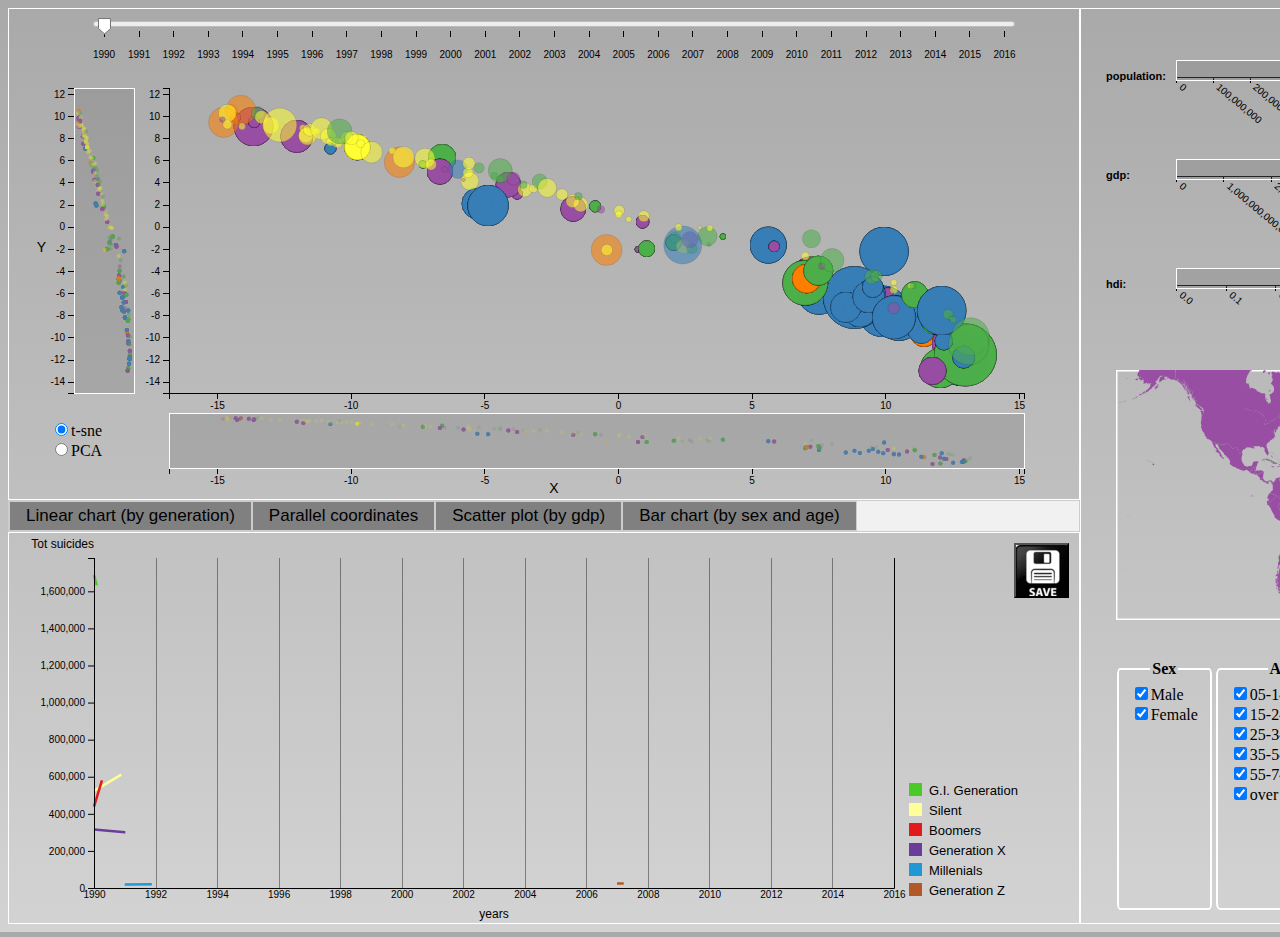
<file: HTML5Application/public_html/index.html>
<!--
Project name: SRACs (Suicides Rates Analysis and Conditions).
Description:SRACs is a visual analytics tool for studying and analysing suicides
            rates in order to get useful information for statistic and
            analytical purposes (more details in the final report).
Authors: Alessandro Palma, Stefano Santinelli.
Visual Analytics project: world wide suicide rate and analysis.
Academic Year: 2019-2020
University of Rome "La Sapienza"
-->

<!DOCTYPE html>

<html>
<head>
    <meta http-equiv="content-type" content="text/html; charset=UTF-8">
    <title>Suicides rate and analysis</title>
    <link rel="stylesheet" href="style/style.css">
    <meta name="viewport" content="width=device-width, initial-scale=1.0">
    
    <script type="text/javascript" src="support-d3/d3.js"></script>
    <script type="text/javascript" src="support-d3/d3-geo.js"></script>
    <script type="text/javascript" src="support-d3/topojson.js"></script>
    <script type="text/javascript" src="support-d3/d3-slider.js"></script>
    
    <script type="text/javascript" src="libraries/mainDiagram.js"></script>
    <script type="text/javascript" src="libraries/secondaryDiagrams.js"></script>
    <script type="text/javascript" src="libraries/provenanceBar.js"></script>
    <script type="text/javascript" src="libraries/filtersParameter.js"></script>
    <script type="text/javascript" src="libraries/yearSlider.js"></script>
</head>

<body>
<!-- Part 1: main diagram-->
    <div id="mainWrapper">
        <div id="mainDiagram">
            <div class="slidecontainer">
                <div id="slider-step"></div>
            </div>
            <form style="position:absolute; top:420px; left:50px; text-align-last: left;">
                <input class="radioButton" type="radio" id="tsneRadio" name="reduction" value="Tsne"  checked />t-sne
                <br>
                <input class="radioButton" type="radio" id="pcaRadio" name="reduction" value="PCA" />PCA
            </form>
        </div>
        
<!-- Part 4: Statistical diagrams --> 
        <div class="tab">
            <button  id="linearChart" class="tablinks" >Linear chart (by generation)</button>
            <button id="parallelCoordinates" class="tablinks" >Parallel coordinates</button>
            <button id="scatterPlot" class="tablinks" >Scatter plot (by gdp)</button>
            <button id="barChart" class="tablinks" >Bar chart (by sex and age)</button>
        </div>      
        <div id="secondDiagram" class="tabcontents">
            <button class="provenanceButton" id="saveOnProvenance"> </button>
        </div>      
    </div>

<!-- Part 2: filter bar -->
    <div id="filterBar">
        <br>
        <div id="filters"></div>
        <br>
        <div id="map"></div>
        <br><br>
        <div id="selection">
            <fieldset id="sexContainer" class="container" >
                <legend style="font-weight: bold;">Sex</legend>
                <label><input id="male" type="checkbox" checked>Male</label><br>
                <label><input id="female" type="checkbox" checked>Female</label><br>
            </fieldset>
            <fieldset id="ageContainer" class="container" >
                <legend style="font-weight: bold;">Age</legend>
                <label><input id="5-14" type="checkbox" checked>05-14 years</label><br>
                <label><input id="15-24" type="checkbox" checked>15-24 years</label><br>
                <label><input id="25-34" type="checkbox" checked>25-34 years</label><br>
                <label><input id="35-54" type="checkbox" checked>35-54 years</label><br>
                <label><input id="55-74" type="checkbox" checked>55-74 years</label><br>
                <label><input id="75+" type="checkbox" checked>over 75 years</label><br>
            </fieldset>
            <fieldset id="generationContainer" class="container">
                <legend style="font-weight: bold;">Generation</legend>
                <label><input id="genGI" type="checkbox" checked>G.I. generation (born: 1900 to 1924)</label><br>
                <label><input id="genSilent" type="checkbox" checked>Silent (born: 1925 to 1945)</label><br>
                <label><input id="genBoomers" type="checkbox" checked>Baby Boomers (born: 1946 to 1964)</label><br>
                <label><input id="genX" type="checkbox" checked>Generation X (born: 1965 to 1979)</label><br>
                <label><input id="genMillenials" type="checkbox" checked>Millenials (born: 1980 to 2000)</label><br>
                <label><input id="genZ" type="checkbox" checked>Generation Z (born post 2000)</label><br>
            </fieldset>
        </div>
    </div>

<!-- Part 3: Provenance bar-->
    <div id="provenanceBar" style="child-align: top">
        <button id="reviewButton" onclick="window.location.href = 'review.html';"></button>
        <br><br><br><br>
    </div>
</body>

<script>
    
// Shared data and parameters for coordination and models 
    var tsneData, dataPca, dataFull; // Shared dataset for coordination
    
    var dataYear; // Year selected from slider
        
    var selectionData = null; // Data selected from main diagram
    var rangeBrushes =[[],[],[]]; // Values currently in brushers
    var selectedCountries=[]; // Countries selected from map
    
    // Parameters selected with chekboxes
    var male = true,female = true;
    var age5_14=true,age15_24=true,age25_34=true,age35_54 = true,age55_74=true,age75=true;
    var genGi = true,genSilent = true,genBoomers = true,genX = true,genMillenials = true,genZ = true;

    var provenanceContainer = 0; // Counter how many svg are saved on provenance
    var svgs_to_save = []; // Container of svgs to save on provenance



    async function loadData(){
        dataPca= await d3.csv("dataset/fullDatasetPca.csv");
        return tsneData= await d3.csv("dataset/fullDatasetTsne.csv");
    }

    loadData().then(tsneData=> {
        
// Initialization of main UI
        dataFull = tsneData;
        dataYear = dataFull.filter(function (row) {return row['year'] == '1990';});

        slideYear("#slider-step", dataFull);
        filters("#filters", dataYear);
        drawMainDiagram("#mainDiagram", dataYear);
        worldMap("map");

        // Draw linear chart as first visualization: it has data of all years
        var svgFirst = drawLinearChart("#secondDiagram", dataFull);
        document.getElementById("saveOnProvenance").onclick = function () {
            saveSvgFile("provenanceBar", svgFirst, svgs_to_save);
        }
// Filter all records having "null" values
        function filterOutNullRecords(data) {
            var filteredData = [];
            var dlen = data.length
            for (i = 0; i < dlen; i++) {
                if (data[i].sex != "null" && data[i].age != "null" &&
                    data[i].generation != "null" && data[i].suicide_100kpop != "null"
                    && data[i].gdp_per_capita != "null") {
                    filteredData.push(data[i]);
                }
            }
            return filteredData;
        }

// Management of change of tab (statistical diagrams)
        function changeSecDiagram(button) {
            
            var reviewSvg = null;

            d3.selectAll(".tablinks").style("background-color", "darkgray");
            d3.select("#" + button.id).style("background-color", "gray")

            // Linear chart has in input data of all years, all the others data of one year
            if (button.id == "linearChart") {
                var dataNoNull = filterOutNullRecords(dataFull)
                tmpDataMap = filterCountry(dataNoNull, selectedCountries)
                var filteredDataMap = filterAllDataCheckbox(tmpDataMap, male, female, age5_14, age15_24, age25_34,
                    age35_54, age55_74, age75, genGi, genSilent, genBoomers, genX,
                    genMillenials, genZ);

                d3.select("#secondDiagram").selectAll("svg").remove();
                d3.select("#secondDiagram").selectAll("div").remove();
                reviewSvg = drawLinearChart("#secondDiagram", filteredDataMap)
            }else{
                var dataYearNoNull = filterOutNullRecords(dataYear);
                var brushedData = filterAllDataBrusher(dataYearNoNull, rangeBrushes[2], rangeBrushes[0], rangeBrushes[1]);
                var dataYearNoNull1  = filterAllDataCheckbox(brushedData[1], male, female, age5_14, age15_24, age25_34,
                    age35_54, age55_74, age75, genGi, genSilent, genBoomers, genX,
                    genMillenials, genZ);
// Scatter plot management on tab click
                if (button.id == "scatterPlot") {
                    d3.select("#secondDiagram").selectAll("svg").remove();
                    d3.select("#secondDiagram").selectAll("div").remove();
                    reviewSvg = drawScatterplot("#secondDiagram", dataYearNoNull1);

                    d3.select("#svgScatter").selectAll("circle")
                        .style("opacity", function (d) {
                            if (selectedCountries.length == 0 && selectionData == null){return "1"}
                            else if (selectedCountries.includes(d.country)) {return "1"}
                            else if ((selectionData != null && selectionData.length == 2)
                                && ((d["X"]) > selectionData[0][0]) && ((d["X"]) < selectionData[1][0]) &&
                                ((d["Y"]) < selectionData[0][1]) && ((d["Y"]) > selectionData[1][1])) {
                                return "1"
                            }
                            else {return "0.1"}
                        })
                }
// Parallel coordinates management on tab click
                if (button.id == "parallelCoordinates") {
                    d3.select("#secondDiagram").selectAll("svg").remove();
                    d3.select("#secondDiagram").selectAll("div").remove();
                    reviewSvg = drawParallelCoordinatesChart("#secondDiagram", dataYearNoNull1);

                    d3.select("#svgParallel").selectAll(".innerPath").transition()
                        .style("opacity", function (d) {
                            if (selectedCountries.length == 0 && selectionData == null){return "0.3"}
                            else if (selectedCountries.includes(d.country)) {return "1"}
                            else if ((selectionData != null && selectionData.length == 2)
                                && ((d["X"]) > selectionData[0][0]) && ((d["X"]) < selectionData[1][0]) &&
                                ((d["Y"]) < selectionData[0][1]) && ((d["Y"]) > selectionData[1][1])) {
                                return "1"
                            }
                            else{return "0.3"}
                        })
                        .style("stroke", function (d) {
                            if (selectedCountries.length == 0 && selectionData == null){return "#2ca25f"}
                            else if (selectedCountries.includes(d.country)) {return "#e41a1c"}
                            else if ((selectionData != null && selectionData.length == 2)
                                && ((d["X"]) > selectionData[0][0]) && ((d["X"]) < selectionData[1][0]) &&
                                ((d["Y"]) < selectionData[0][1]) && ((d["Y"]) > selectionData[1][1])) {
                                return "#e41a1c"
                            }
                            else {return "#2ca25f"}
                        })
                }
// Pattern of Bar charts management on tab click
                if (button.id == "barChart") {
                    var tmpData = filterCountry(dataYearNoNull1, selectedCountries);
                    d3.select("#secondDiagram").selectAll("svg").remove();
                    d3.select("#secondDiagram").selectAll("div").remove();
                    reviewSvg = drawPatternBarchart("#secondDiagram", tmpData);
                }
            }
            return reviewSvg;
        }


// Tab listeners management and activation
        var currentTabSvg = null;
        var buttonSaveProvenance = document.getElementById("saveOnProvenance");

        document.getElementById("linearChart").onclick = function () {
            currentTabSvg = changeSecDiagram(this);
            buttonSaveProvenance.onclick = function () {
                saveSvgFile("provenanceBar", currentTabSvg, svgs_to_save);
            }
        };
        document.getElementById("scatterPlot").onclick = function () {
            currentTabSvg = changeSecDiagram(this);
            buttonSaveProvenance.onclick = function () {
                saveSvgFile("provenanceBar", currentTabSvg, svgs_to_save);
            }
        };
        document.getElementById("parallelCoordinates").onclick = function () {
            currentTabSvg = changeSecDiagram(this);
            buttonSaveProvenance.onclick = function () {
                saveSvgFile("provenanceBar", currentTabSvg, svgs_to_save);
            }
        };
        document.getElementById("barChart").onclick = function () {
            currentTabSvg = changeSecDiagram(this);
            buttonSaveProvenance.onclick = function () {
                saveSvgFile("provenanceBar", currentTabSvg, svgs_to_save);
            }
        };

// Management of checkboxes listener and activation
        var currentSvg = null;
        document.getElementById("male").onclick = function () {
            if (this.checked) {
                male = true;
            } else {
                male = false;
            }
            currentSvg = changeSecondOnCheckBox()
            buttonSaveProvenance.onclick = function () {
                saveSvgFile("provenanceBar", currentSvg, svgs_to_save);
            }
        };
        document.getElementById("female").onclick = function () {
            if (this.checked) {
                female = true;
            } else {
                female = false;
            }
            currentSvg = changeSecondOnCheckBox()
            buttonSaveProvenance.onclick = function () {
                saveSvgFile("provenanceBar", currentSvg, svgs_to_save);
            }
        };
        document.getElementById("5-14").onclick = function () {
            if (this.checked) {
                age5_14 = true;
            } else {
                age5_14 = false;
            }
            currentSvg = changeSecondOnCheckBox()
            buttonSaveProvenance.onclick = function () {
                saveSvgFile("provenanceBar", currentSvg, svgs_to_save);
            }
        };
        document.getElementById("15-24").onclick = function () {
            if (this.checked) {
                age15_24 = true;
            } else {
                age15_24 = false;
            }
            currentSvg = changeSecondOnCheckBox()
            buttonSaveProvenance.onclick = function () {
                saveSvgFile("provenanceBar", currentSvg, svgs_to_save);
            }
        };
        document.getElementById("25-34").onclick = function () {
            if (this.checked) {
                age25_34 = true;
            } else {
                age25_34 = false;
            }
            currentSvg = changeSecondOnCheckBox()
            buttonSaveProvenance.onclick = function () {
                saveSvgFile("provenanceBar", currentSvg, svgs_to_save);
            }
        };
        document.getElementById("35-54").onclick = function () {
            if (this.checked) {
                age35_54 = true;
            } else {
                age35_54 = false;
            }
            currentSvg = changeSecondOnCheckBox()
            buttonSaveProvenance.onclick = function () {
                saveSvgFile("provenanceBar", currentSvg, svgs_to_save);
            }
        };
        document.getElementById("55-74").onclick = function () {
            if (this.checked) {
                age55_74 = true;
            } else {
                age55_74 = false;
            }
            currentSvg = changeSecondOnCheckBox()
            buttonSaveProvenance.onclick = function () {
                saveSvgFile("provenanceBar", currentSvg, svgs_to_save);
            }
        };
        document.getElementById("75+").onclick = function () {
            if (this.checked) {
                age75 = true;
            } else {
                age75 = false;
            }
            currentSvg = changeSecondOnCheckBox()
            buttonSaveProvenance.onclick = function () {
                saveSvgFile("provenanceBar", currentSvg, svgs_to_save);
            }
        };
        document.getElementById("genGI").onclick = function () {
            if (this.checked) {
                genGi = true;
            } else {
                genGi = false;
            }
            currentSvg = changeSecondOnCheckBox()
            buttonSaveProvenance.onclick = function () {
                saveSvgFile("provenanceBar", currentSvg, svgs_to_save);
            }
        };
        document.getElementById("genSilent").onclick = function () {
            if (this.checked) {
                genSilent = true;
            } else {
                genSilent = false;
            }
            currentSvg = changeSecondOnCheckBox()
            buttonSaveProvenance.onclick = function () {
                saveSvgFile("provenanceBar", currentSvg, svgs_to_save);
            }
        };
        document.getElementById("genBoomers").onclick = function () {
            if (this.checked) {
                genBoomers = true;
            } else {
                genBoomers = false;
            }
            currentSvg = changeSecondOnCheckBox()
            buttonSaveProvenance.onclick = function () {
                saveSvgFile("provenanceBar", currentSvg, svgs_to_save);
            }
        };
        document.getElementById("genX").onclick = function () {
            if (this.checked) {
                genX = true;
            } else {
                genX = false;
            }
            currentSvg = changeSecondOnCheckBox()
            buttonSaveProvenance.onclick = function () {
                saveSvgFile("provenanceBar", currentSvg, svgs_to_save);
            }
        };
        document.getElementById("genMillenials").onclick = function () {
            if (this.checked) {
                genMillenials = true;
            } else {
                genMillenials = false;
            }
            currentSvg = changeSecondOnCheckBox()
            buttonSaveProvenance.onclick = function () {
                saveSvgFile("provenanceBar", currentSvg, svgs_to_save);
            }
        };

        document.getElementById("genZ").onclick = function () {
            if (this.checked) {
                genZ = true;
            } else {
                genZ = false;
            }
            currentSvg = changeSecondOnCheckBox()
            buttonSaveProvenance.onclick = function () {
                saveSvgFile("provenanceBar", currentSvg, svgs_to_save);
            }
        };

// Radio button management to change t-sne <--> PCA
        document.getElementById("pcaRadio").onclick = function () {
            
            // Initialization
            dataFull = dataPca;
            dataYear = dataFull.filter(function (row) {return row['year'] == dataYear[0].year;});

            // Cleaning and update
            d3.select("#slider-step").selectAll("svg").remove();
            slideYear("#slider-step", dataFull);

            d3.select("#mainDiagram").selectAll(".tooltip").remove();
            d3.select("#mainDiagram").selectAll("#mainChange").selectAll("svg").remove();
            d3.selectAll(".filterBrush").remove();
            
            // Redraw main UI
            filters("#filters", dataYear);
            drawMainDiagram("#mainDiagram", dataYear);
        };
        
        document.getElementById("tsneRadio").onclick = function () {
            
            // Initializaion
            dataFull = tsneData;
            dataYear = dataFull.filter(function (row) {return row['year'] == dataYear[0].year;});

            // Cleaning and update
            d3.select("#slider-step").selectAll("svg").remove();
            slideYear("#slider-step", dataFull);

            d3.select("#mainDiagram").selectAll(".tooltip").remove();
            d3.select("#mainDiagram").selectAll("#mainChange").selectAll("svg").remove();
            d3.selectAll(".filterBrush").remove();

            // Redraw main UI
            filters("#filters", dataYear);
            drawMainDiagram("#mainDiagram", dataYear);
        };


// Management of checkboxes: update of data and filtering
        function changeSecondOnCheckBox() {
            
            var svgChecked = null;
            var filteredData = null;
            
    // Update of linear chart
            if (document.getElementById("svgLinear") != null) {
                var dataNoNull = filterOutNullRecords(dataFull);
                var dataNoNull1 = filterCountry(dataNoNull, selectedCountries);
                filteredData = filterAllDataCheckbox(dataNoNull1, male, female, age5_14, age15_24, age25_34,
                    age35_54, age55_74, age75, genGi, genSilent, genBoomers, genX,
                    genMillenials, genZ);
                d3.select("#secondDiagram").selectAll("svg").remove();
                svgChecked = drawLinearChart("#secondDiagram", filteredData)
            }
            
    // Update parallel coordinates
            if (document.getElementById("svgParallel") != null) {
                var dataYearNoNull = filterOutNullRecords(dataYear)
                tmpData = filterAllDataBrusher(dataYearNoNull, rangeBrushes[2], rangeBrushes[0], rangeBrushes[1])
                filteredData = filterAllDataCheckbox(tmpData[1], male, female, age5_14, age15_24, age25_34,
                    age35_54, age55_74, age75, genGi, genSilent, genBoomers, genX,
                    genMillenials, genZ);
                d3.select("#secondDiagram").selectAll("svg").remove();
                svgChecked = drawParallelCoordinatesChart("#secondDiagram", filteredData)
                
                // Check if there are countries that are seleted previously to keep track the selection
                if (selectedCountries.length != 0 || (selectionData != null && selectionData.length == 2)) {
                    d3.select("#svgParallel").selectAll(".innerPath").transition()
                        .style("opacity", function (d) {
                            if (selectedCountries.includes(d.country)) {return "1"}
                            if ((selectionData != null && selectionData.length == 2)
                                && ((d["X"]) > selectionData[0][0]) && ((d["X"]) < selectionData[1][0]) &&
                                ((d["Y"]) < selectionData[0][1]) && ((d["Y"]) > selectionData[1][1])) {
                                    return "1"
                            } else {return "0.3"}
                        })
                        .style("stroke", function (d) {
                            if (selectedCountries.includes(d.country)){return "#e41a1c"}
                            if ((selectionData != null && selectionData.length == 2)
                                && ((d["X"]) > selectionData[0][0]) && ((d["X"]) < selectionData[1][0]) &&
                                ((d["Y"]) < selectionData[0][1]) && ((d["Y"]) > selectionData[1][1])) {
                                    return "#e41a1c"
                            } else {return "#2ca25f"}
                        })
                }
            }

    // Update Scatter plot
            if (document.getElementById("svgScatter") != null) {
                var dataYearNoNull = filterOutNullRecords(dataYear)
                var tmpData = filterAllDataBrusher(dataYearNoNull, rangeBrushes[2], rangeBrushes[0], rangeBrushes[1])
                var filteredData = filterAllDataCheckbox(tmpData[1], male, female, age5_14, age15_24, age25_34,
                    age35_54, age55_74, age75, genGi, genSilent, genBoomers, genX,
                    genMillenials, genZ);
                d3.select("#secondDiagram").selectAll("svg").remove();
                svgChecked = drawScatterplot("#secondDiagram", filteredData)

                // Check if there are countries that are seleted previously to keep track the selection
                if (selectedCountries.length != 0  || (selectionData != null && selectionData.length == 2)) {
                    d3.select("#svgScatter").selectAll("circle")
                        .style("opacity", function (d) {
                            if (selectedCountries.includes(d.country)) {return "1"}
                            if ((selectionData != null && selectionData.length == 2)
                                && ((d["X"]) > selectionData[0][0]) && ((d["X"]) < selectionData[1][0]) &&
                                ((d["Y"]) < selectionData[0][1]) && ((d["Y"]) > selectionData[1][1])) {
                                    return "1"
                            } else {return "0.1"}
                        })
                }
            }


            // Update patter of barcharts
            if (document.getElementById("patternDiv") != null) {

                var dataYearNoNull = filterOutNullRecords(dataYear)

                var dataYearNoNull1 = filterCountry(dataYearNoNull, selectedCountries);

                tmpData = filterAllDataBrusher(dataYearNoNull1, rangeBrushes[2], rangeBrushes[0], rangeBrushes[1])

                var filteredData = filterAllDataCheckbox(tmpData[1], male, female, age5_14, age15_24, age25_34,
                    age35_54, age55_74, age75, genGi, genSilent, genBoomers, genX,
                    genMillenials, genZ);

                d3.select("#secondDiagram").selectAll("svg").remove();
                d3.select("#secondDiagram").selectAll("div").remove();
                svgChecked = drawPatternBarchart("#secondDiagram", filteredData)
            }
            
            // Return the current svg changed with checkbox for saving it on provenance
            return svgChecked;
        }
    });
</script>
</html>
</file>
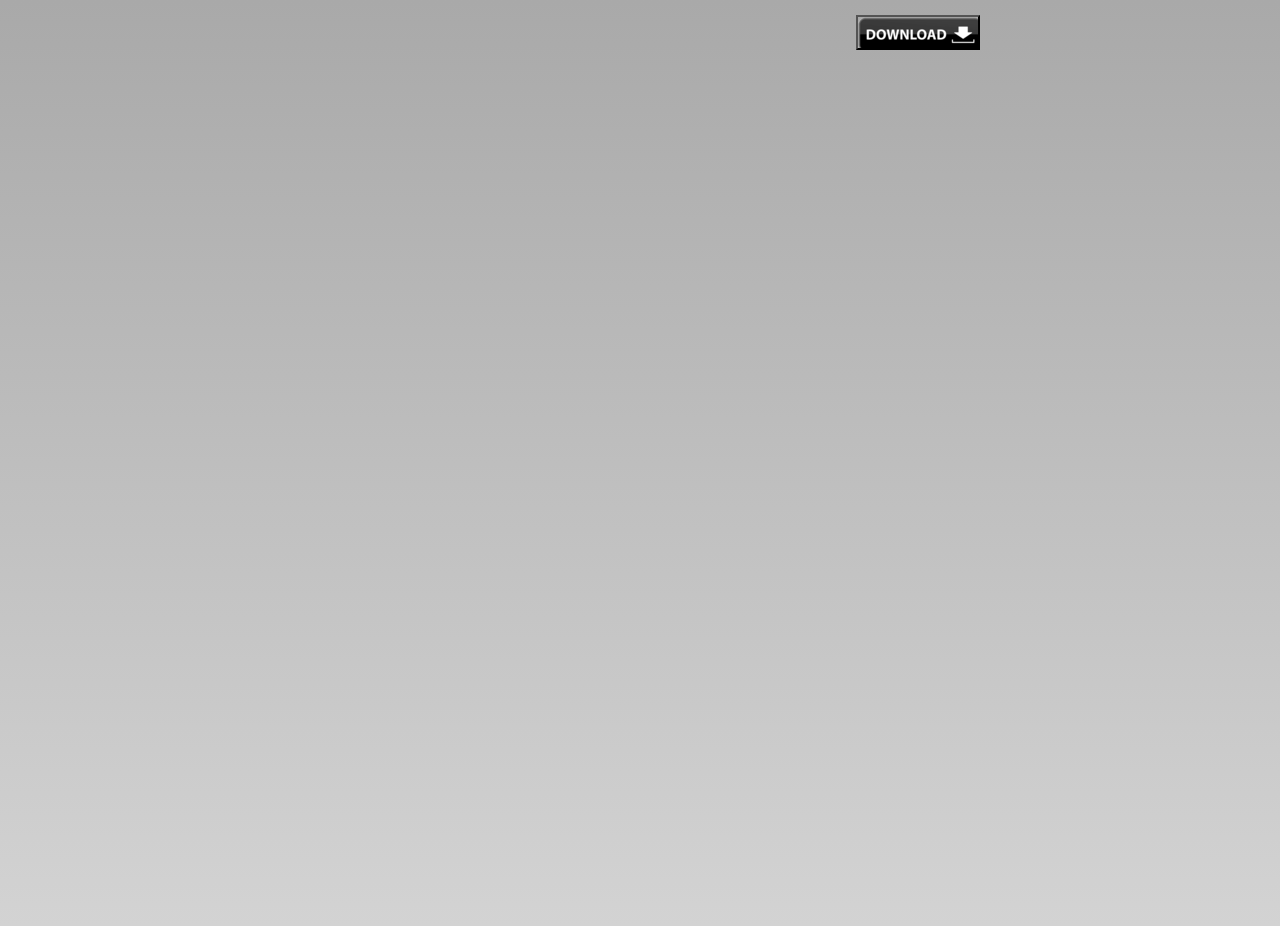
<file: HTML5Application/public_html/review.html>
<!--
Web page for the management of the workflow of the user with all the diagrams he
saved during the usage of the application.
-->

<!DOCTYPE html>

<html>
    <head>
        <title>Review your work</title>
        <link rel="stylesheet" href="style/style.css">
        <meta charset="UTF-8">
        <meta name="viewport" content="width=device-width, initial-scale=1.0">
        <script type="text/javascript" src="support-d3/d3.js"></script>
        <script type="text/javascript" src="libraries/provenanceBar.js"></script>
    </head>
    
    <body>
        <div id="review" ></div>
        <button class="downloadButton" onclick="saveSvg()"></button>
    </body>
    
    <script>   
        // Report the svgs saved on provenance in the page review.html
        copyToReview("#review");

        // Manage download of the page review.html
        function saveSvg() {
            var svgData = document.getElementById("review").innerHTML;
            var preface = '<?xml version="1.0" standalone="no"?>\r\n';
            var svgBlob = new Blob([preface, svgData], {type:"text/html;charset=utf-8"});
            var svgUrl = URL.createObjectURL(svgBlob);
            var downloadLink = document.createElement("a");
            downloadLink.href = svgUrl;
            downloadLink.download = "report.html";
            document.body.appendChild(downloadLink);
            downloadLink.click();
            document.body.removeChild(downloadLink);
        }
    </script>    
</html>
</file>
<file: HTML5Application/public_html/style/style.css>
body {
    background-image: linear-gradient(to bottom, darkgray, lightgray);
    display: table;
    justify-content: left;
}

#mainWrapper {
    width: 1070px;
    height: 890px;
    min-width: 1050px;
    display: table-cell;
    vertical-align: top;
}

#mainDiagram {
    width: 1070px;
    height: 490px;
    text-align: center;
    border: 1px solid white;
    margin-right: -2px;
}

#secondDiagram {
    position: relative;
    width: 1070px;
    height: 390px;
    text-align: left;
    border: 1px solid white;
}

#filterBar {
    width:550px;
    min-width: 590px;
    display:table-cell;
    text-align: center;
    border: 1px solid white;
    margin-left: -1px;
    margin-right: -1px;
}

#provenanceBar {
    width:200px;
    min-width: 200px;
    padding-left: 0px;
    padding-right: 0px;
    display:table-cell;
    border: 1px solid white;
}

.provenanceElem {
    width: 150px;
    max-width: 150px;
    padding-top: 5px;
    padding-bottom: 5px;
    padding-left: 20px;
}


#selection {
    display: inline-flex;
    height: 250px;
    align-content: center;
}

#map {
    width:550px;
    margin: 10px 10px 10px 10px;
}

#review {
    width: 1050px;
    padding-left: 50px;
    height: 910px;
    min-width: 1050px;
    display: table;
    vertical-align: top;
}

.reviewRow {
    text-align: center;
    border: 2px solid white;
    margin-left: -2px;
    margin-right: -2px;
}


/*---------------------------------------*/

/* Style the tab */
.tab {
    overflow: hidden;
    border: 1px solid #ccc;
    background-color: #f1f1f1;
}

/* Style the buttons inside the tab */
.tab button {
    background-color: gray;
    float: left;
    border: inherit;
    outline: none;
    cursor: pointer;
    padding: 4px 16px;
    transition: 0.3s;
    font-size: 17px;
}

/* Change background color of buttons on hover */
.tab button:hover {
    background-color: #ddd;
}

/* Create an active/current tablink class */
.tab button.active {
    background-color: #ccc;
}

/* Style the tab content */
.tabcontent {
    display: none;
    padding: 6px 12px;
    border: 1px solid #ccc;
    border-top: none;
}

.provenanceButton {
    position: absolute;
    top: 10px;
    right: 10px;
    min-height: 55px;
    min-width: 55px;
    width: fit-content;
    background: url('saveBtn.png') no-repeat;
}

#reviewButton {
    position: relative;
    left: 45px;
    top:15px;
    width: 120px;
    height:40px;
    border-radius: 5%;
    background: url('reviewBtn.png') no-repeat;
}
.downloadButton {
    position: fixed;
    top: 15px;
    right: 300px;
    width: 124px;
    height: 35px;
    background: url('downloadBtn.png') no-repeat;
}


/*----------------------------------------------------------------------*/

svg {
    font: 10px sans-serif;
}

.brush .extent {
    fill-opacity: .3;
    stroke: #fff;
    shape-rendering: crispEdges;
}

.axis line,
.axis path {
    fill: none;
    stroke: #000;
    shape-rendering: crispEdges;
}

.axis text {
    fill: black;
    cursor: move;
}

/*--------------------------------------*/

.country:hover, .country::selection{
    stroke: #fff;
    stroke-width: .9px;
}
div.tooltip {
    position: absolute;
    text-align: center;
    font: 10px sans-serif;
    padding: .3rem;
    background: #FFFFFF;
    color: #313639;
    border: 1px solid black;
    border-radius: 2px;
    pointer-events: none;
}

/*---------------------------------------CHECKBOX*/

.container{
    width: max-content;
    border: 2px solid white;
    border-radius: 3%;
    text-align-last: left;
}
.label{
    font-size: 10px;
}

.grid line {
    stroke: black;
    stroke-opacity: 0.4;
    shape-rendering: crispEdges;
}
</file>
